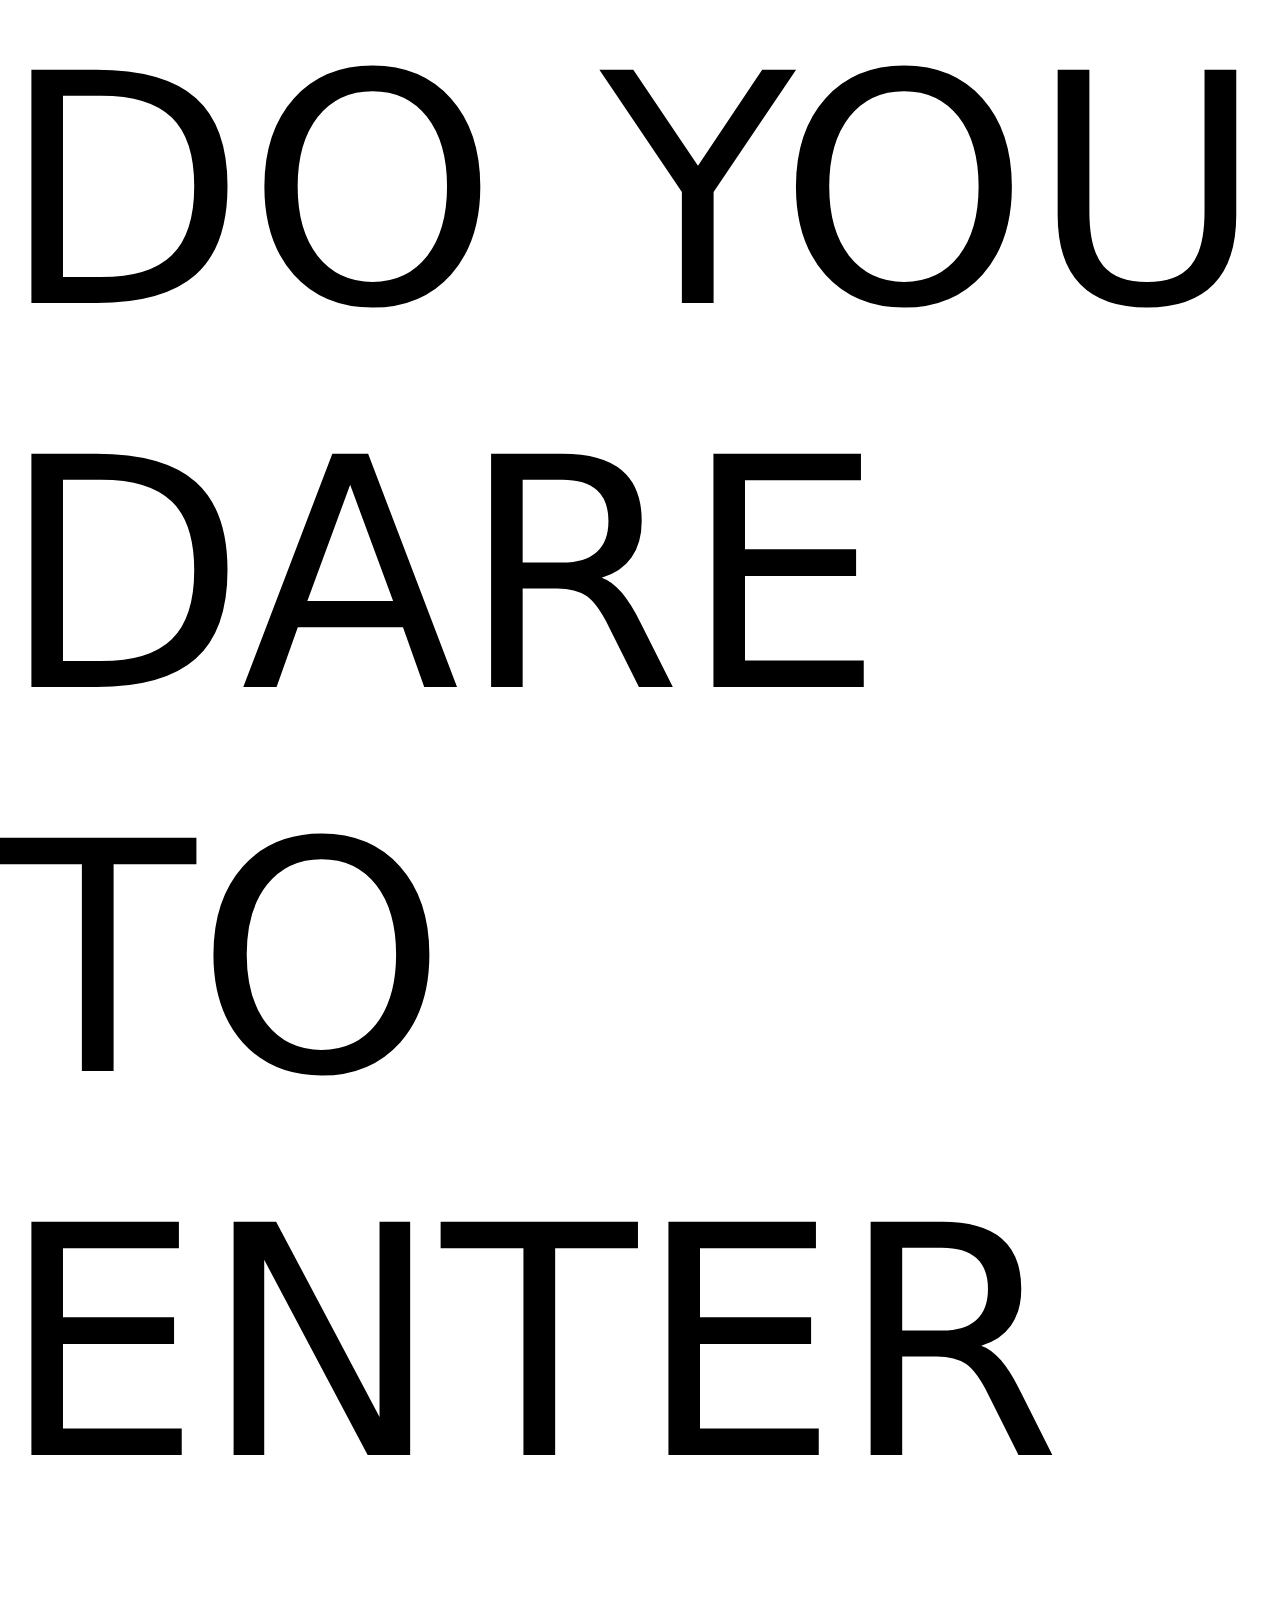
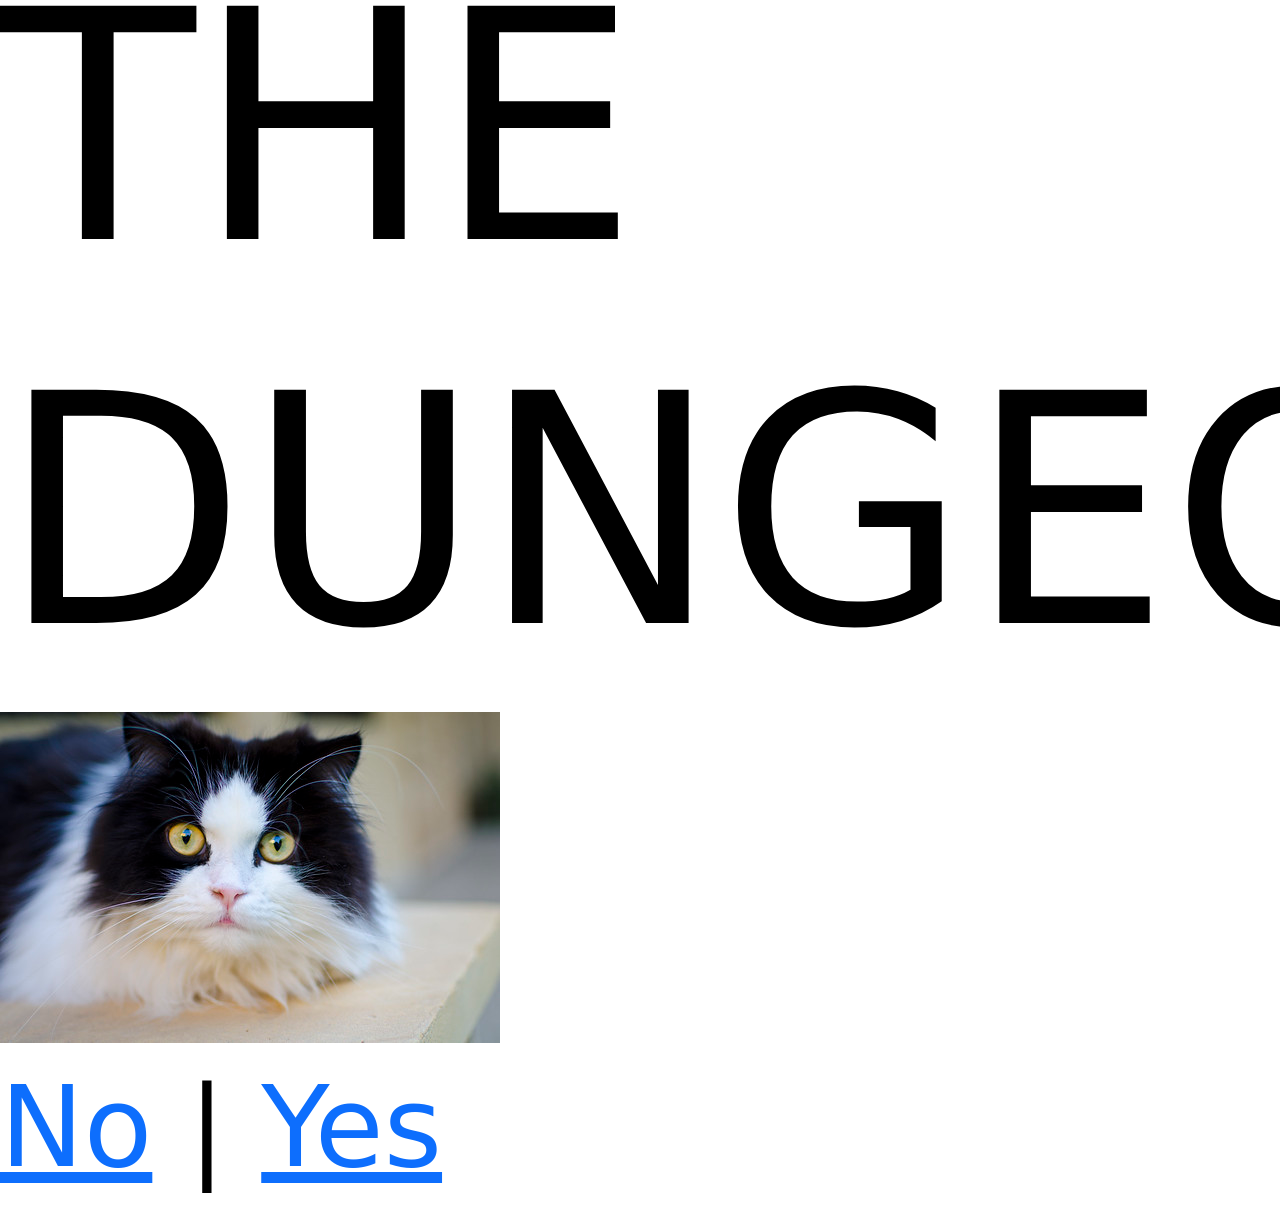
<file: index.html>
<!doctype html>
<html lang="en">
<head>
	<meta charset="utf-8">
	<meta name="viewport" content="width=device-width,initial-scale=1">
	<title>Dungeon Crawl</title>
	<link href="https://cdn.jsdelivr.net/npm/bootstrap@5.3.8/dist/css/bootstrap.min.css" rel="stylesheet">
	<link rel="stylesheet" href="./assets/css/styles.css">
</head>
<body>

	<h1>DO YOU DARE TO ENTER THE DUNGEON?</h1>
	<img src="assets/img/cat.jpg" alt="">
	<p><a href="01.html">No</a> | <a href="02.html">Yes</a></p>
	<script src="https://cdn.jsdelivr.net/npm/bootstrap@5.3.8/dist/js/bootstrap.bundle.min.js"></script>
	<script src="./assets/js/main.js"></script>
</body>
</html>
</file>
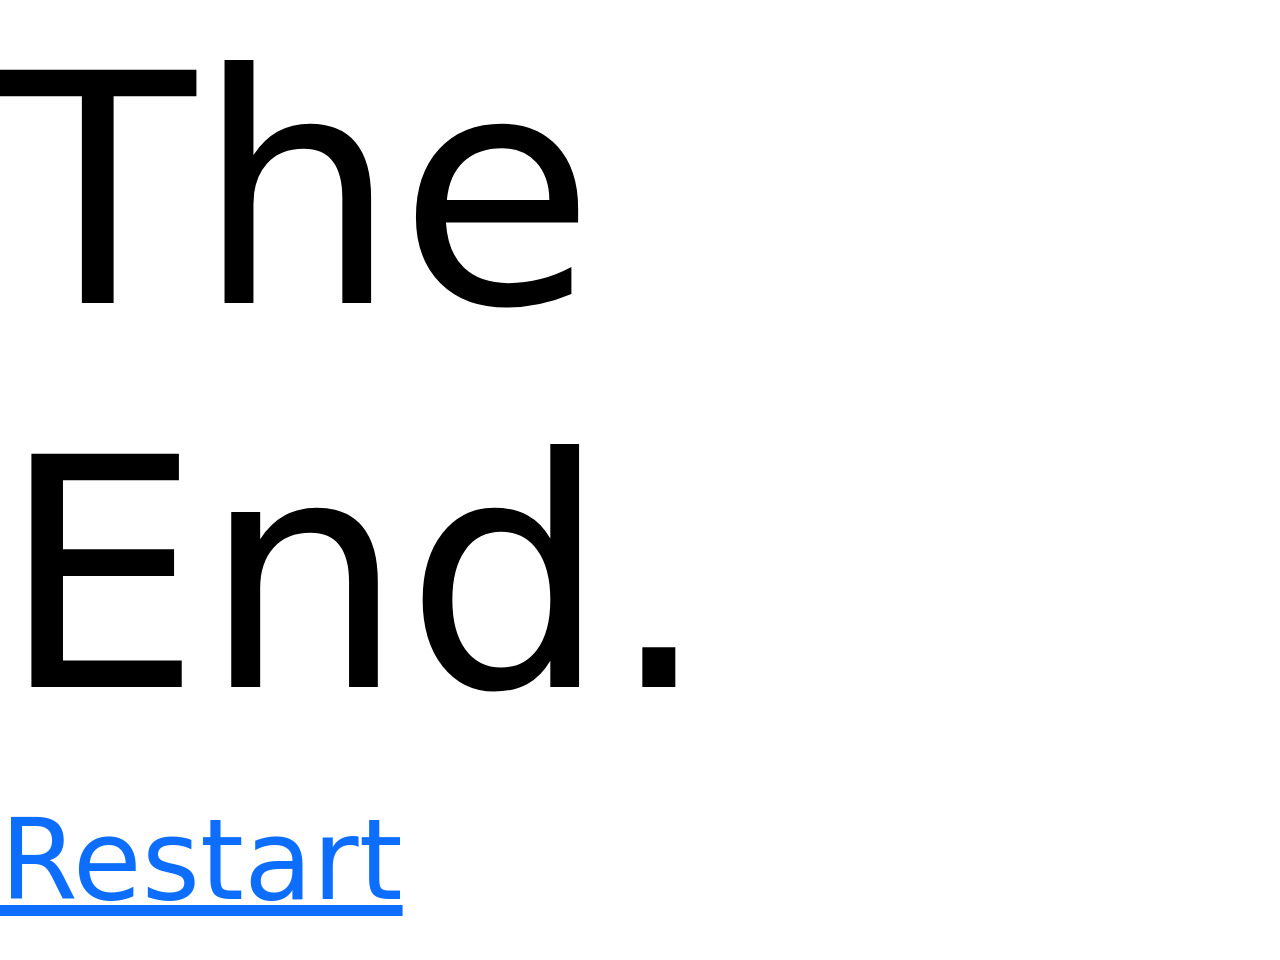
<file: 01.html>
<!doctype html>
<html lang="en">
<head>
	<meta charset="utf-8">
	<meta name="viewport" content="width=device-width,initial-scale=1">
	<title>The End.</title>
	<link href="https://cdn.jsdelivr.net/npm/bootstrap@5.3.8/dist/css/bootstrap.min.css" rel="stylesheet">
	<link rel="stylesheet" href="./assets/css/styles.css">
</head>
<body>

    <h1>The End.</h1>
    <p><a href="index.html">Restart</a> </p>
    <script src="https://cdn.jsdelivr.net/npm/bootstrap@5.3.8/dist/js/bootstrap.bundle.min.js"></script>
    <script src="./assets/js/main.js"></script>
</body>
</html>
</file>
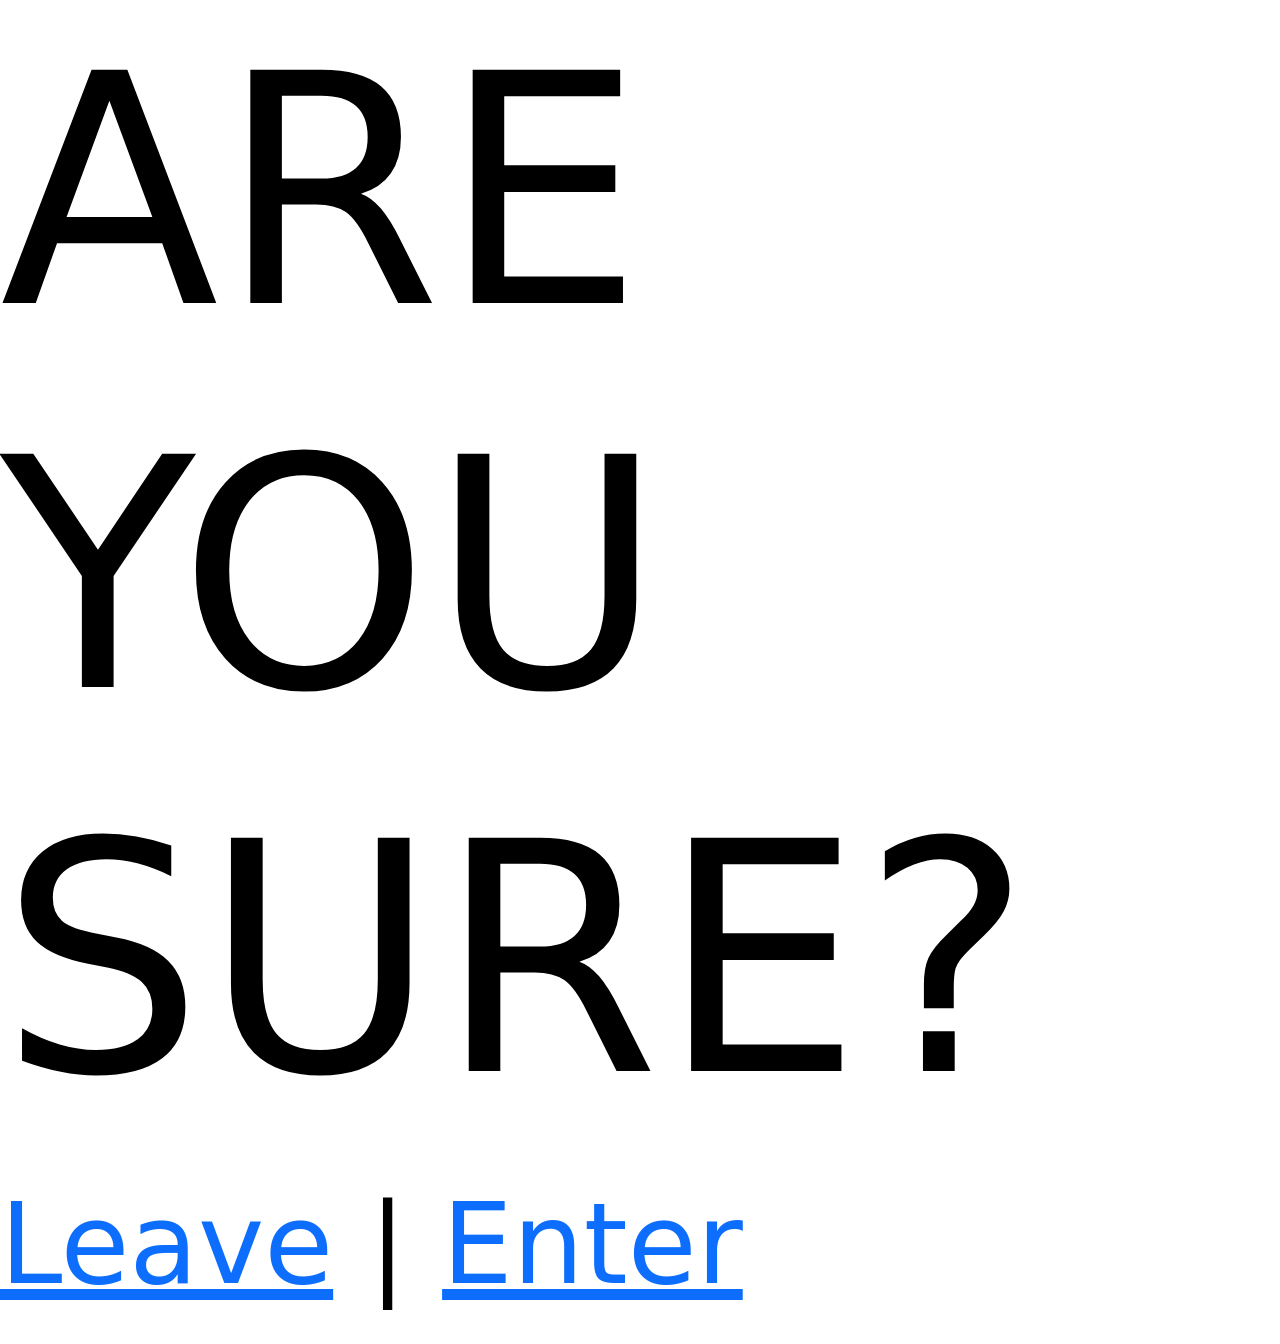
<file: 02.html>
<!doctype html>
<html lang="en">
<head>
	<meta charset="utf-8">
	<meta name="viewport" content="width=device-width,initial-scale=1">
	<title>02</title>
	<link href="https://cdn.jsdelivr.net/npm/bootstrap@5.3.8/dist/css/bootstrap.min.css" rel="stylesheet">
	<link rel="stylesheet" href="./assets/css/styles.css">
</head>
<body>

  <h1>ARE YOU SURE?</h1>
	
	<p><a href="index.html">Leave</a> | <a href="03.html">Enter</a></p>
	<script src="https://cdn.jsdelivr.net/npm/bootstrap@5.3.8/dist/js/bootstrap.bundle.min.js"></script>
	<script src="./assets/js/main.js"></script>
</body>
</html>
</file>
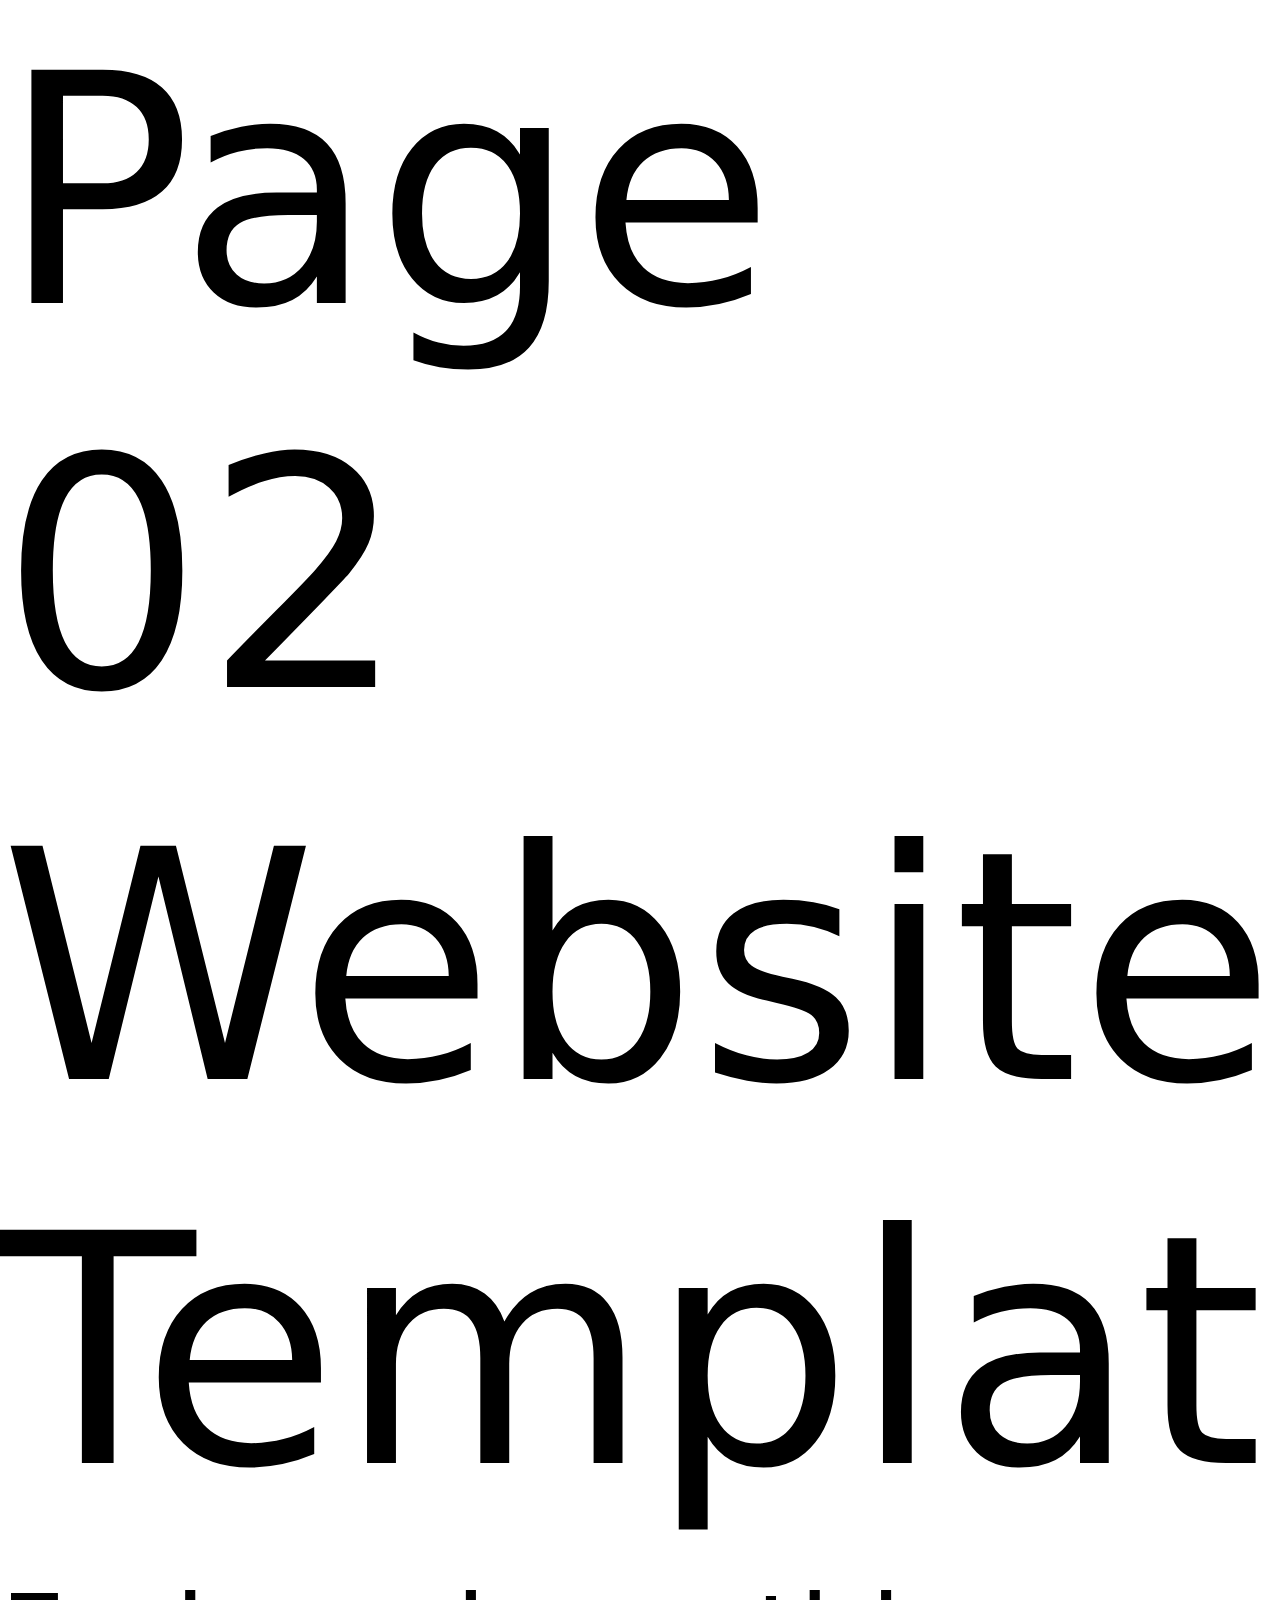
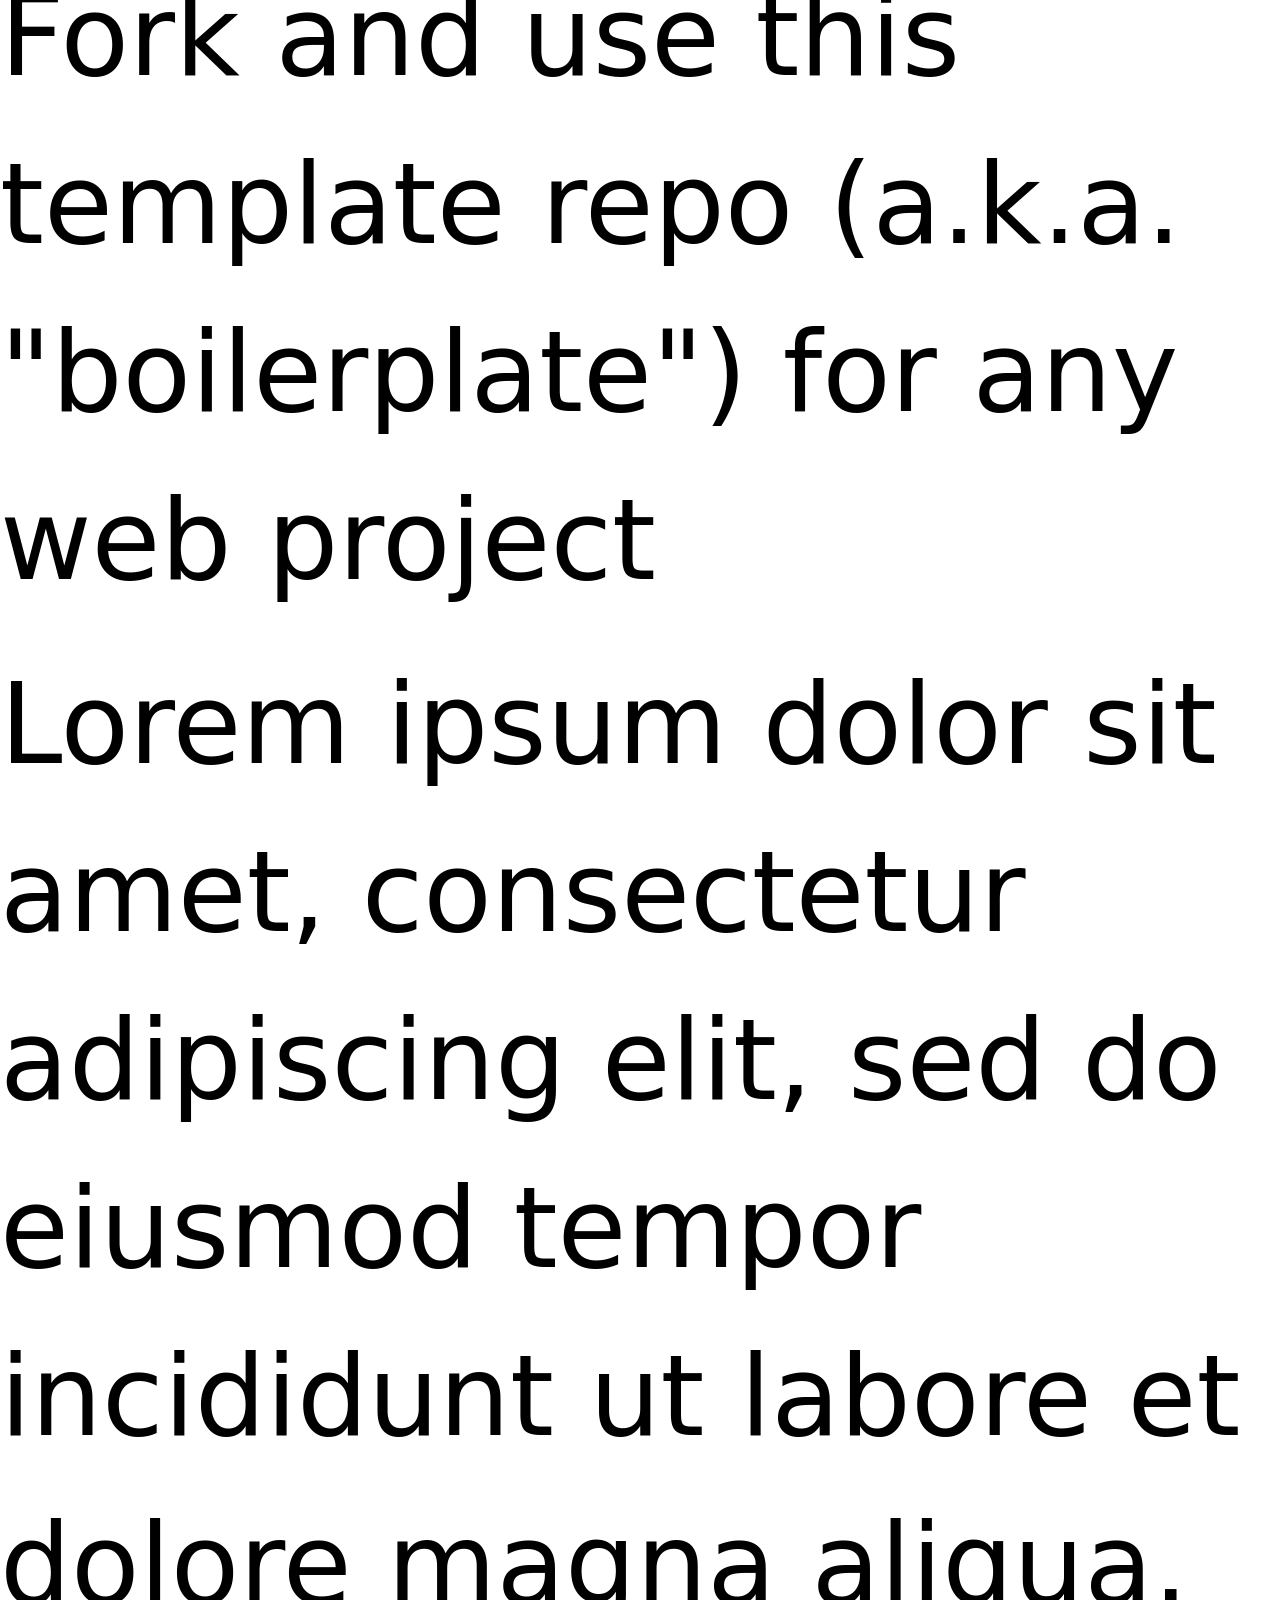
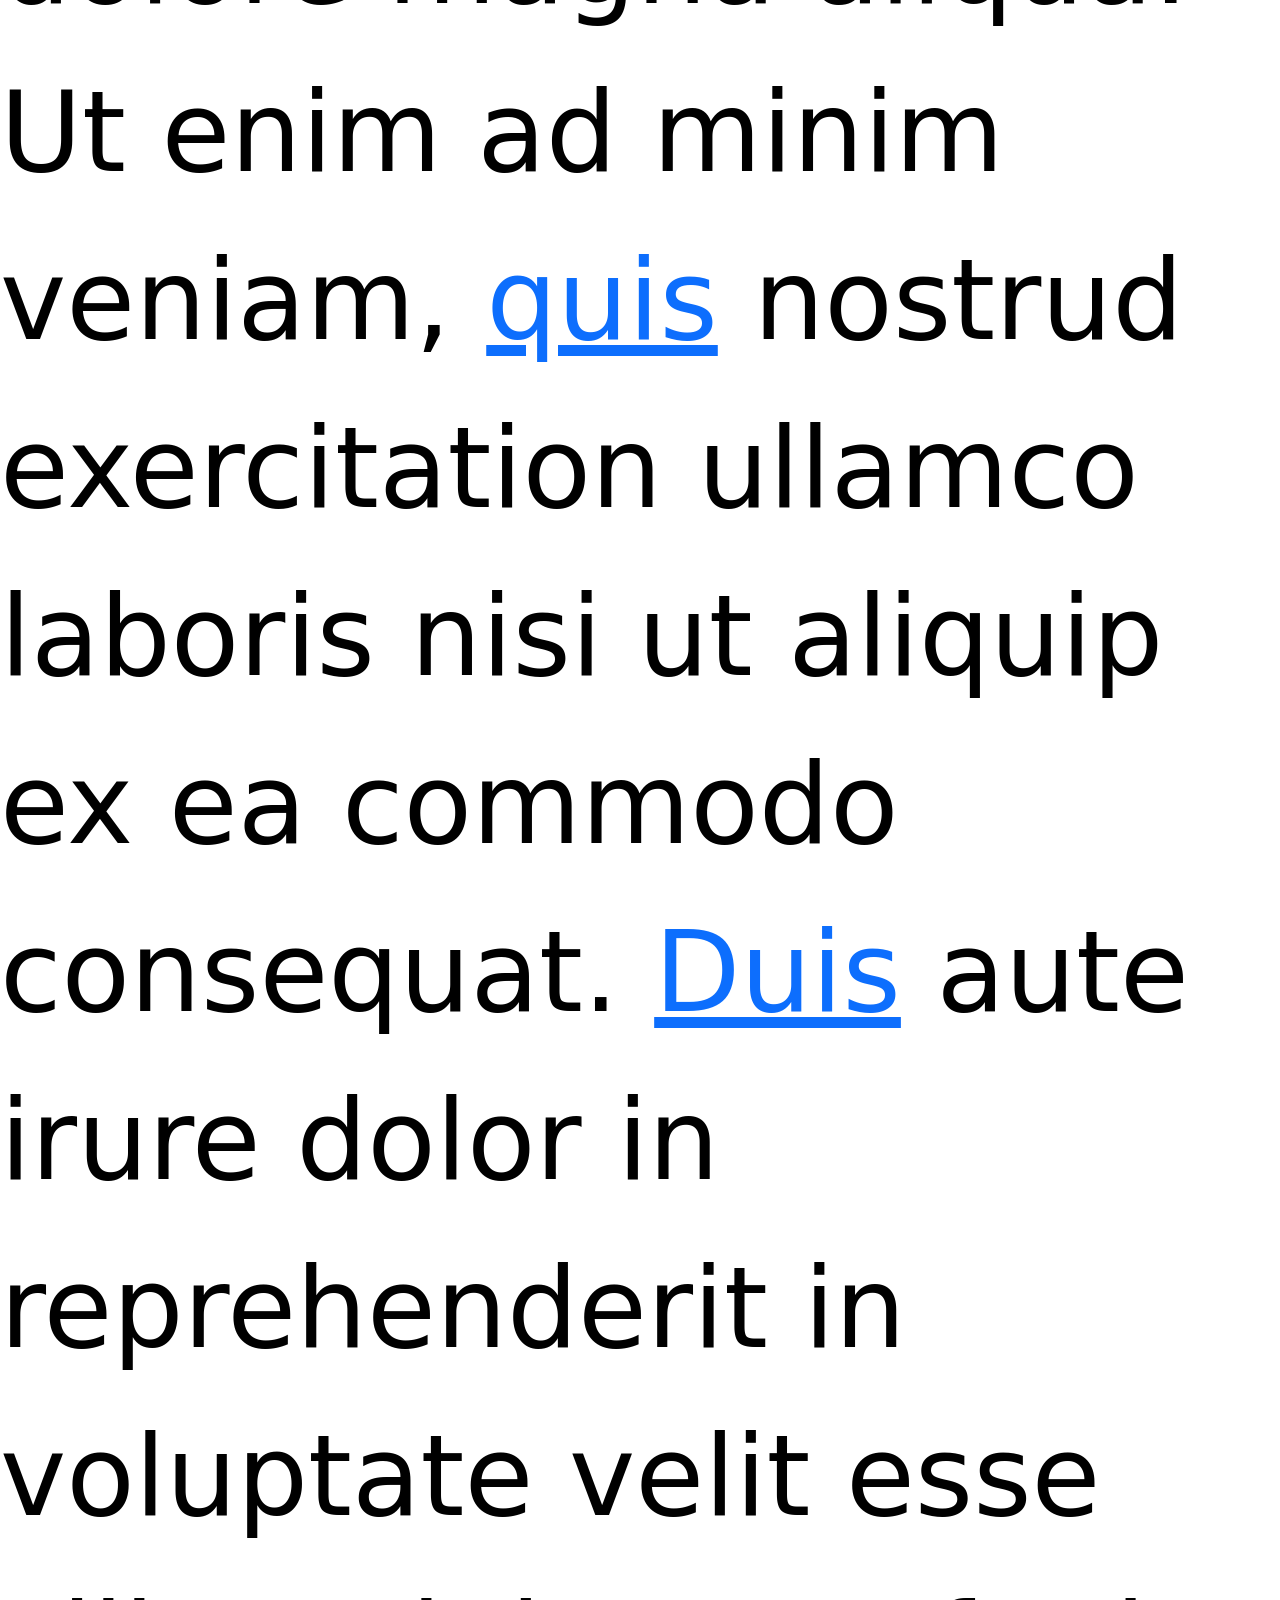
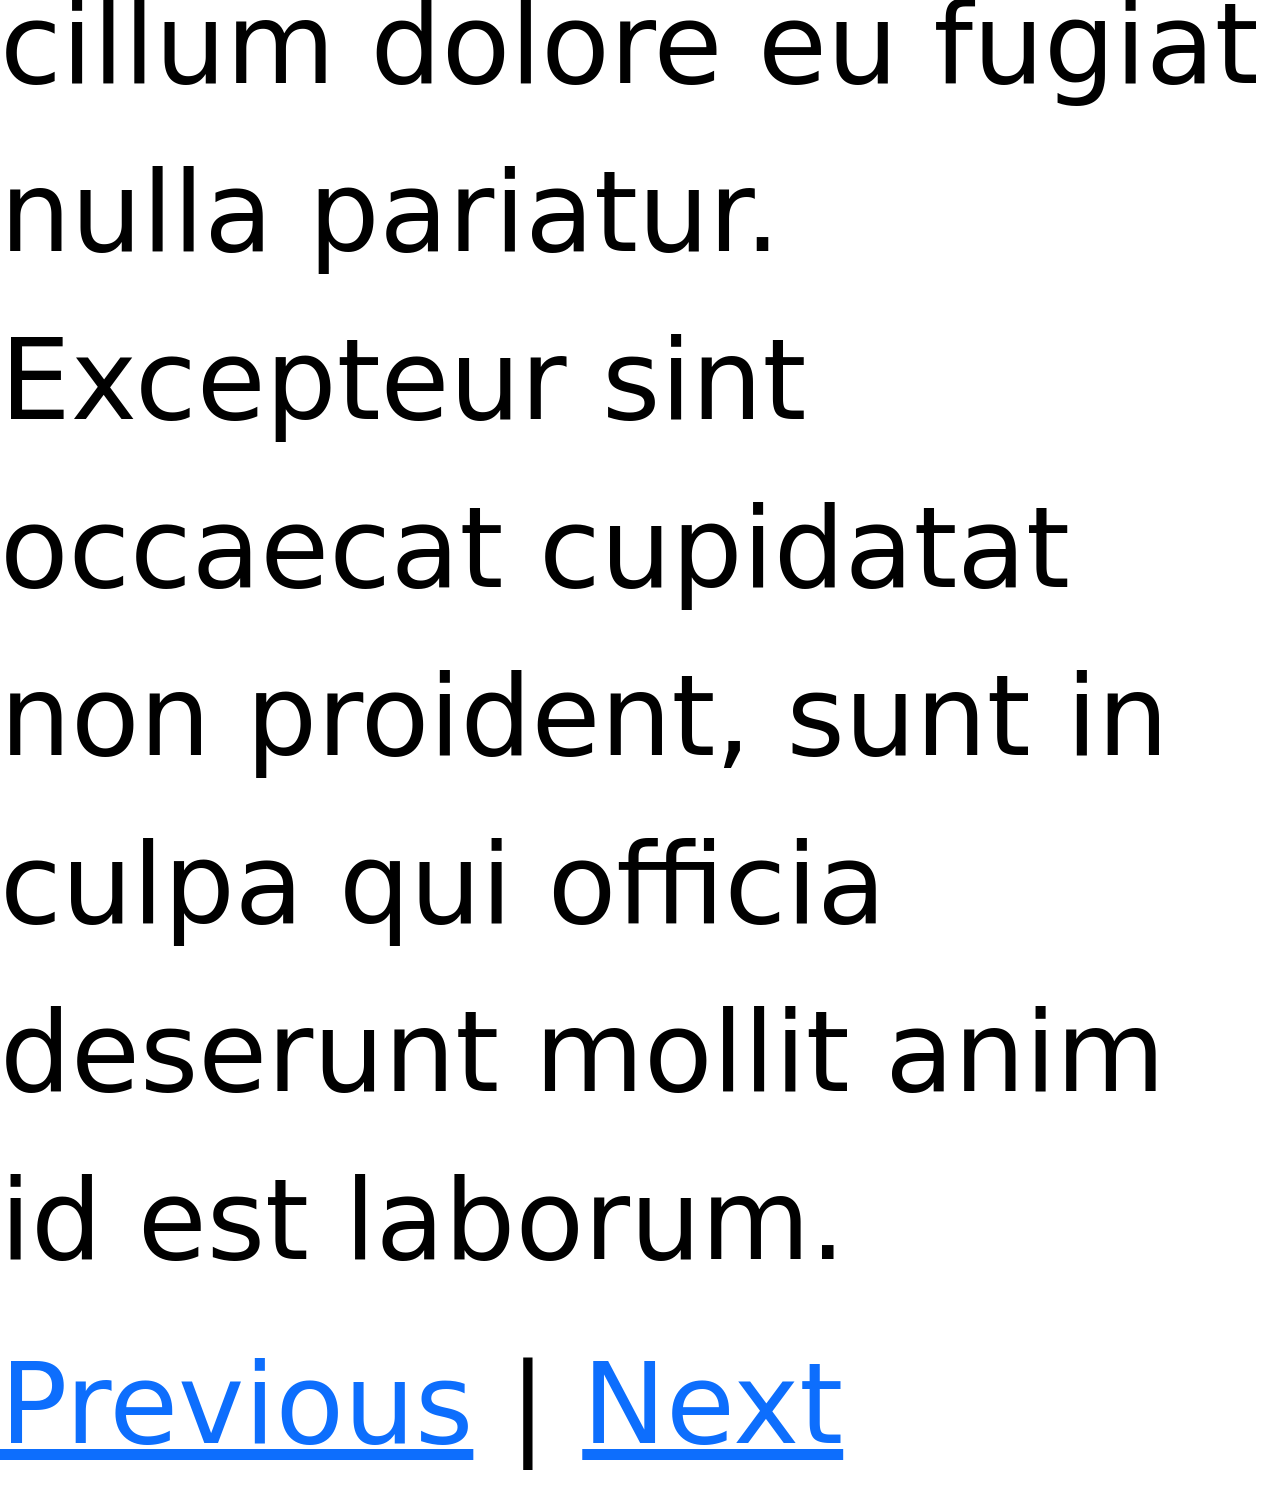
<file: 03.html>
<!doctype html>
<html lang="en">
<head>
	<meta charset="utf-8">
	<meta name="viewport" content="width=device-width,initial-scale=1">
	<title>Website Template</title>
	<link href="https://cdn.jsdelivr.net/npm/bootstrap@5.3.8/dist/css/bootstrap.min.css" rel="stylesheet">
	<link rel="stylesheet" href="./assets/css/styles.css">
</head>
<body>

  <h1>Page 02</h1>
	<h1>Website Template</h1>
	<p>Fork and use this template repo (a.k.a. "boilerplate") for any web project</p>
	
	<p>Lorem ipsum dolor sit amet, consectetur adipiscing elit, sed do eiusmod tempor incididunt ut labore et dolore magna aliqua. Ut enim ad minim veniam, <a href="01.html">quis</a> nostrud exercitation ullamco laboris nisi ut aliquip ex ea commodo consequat. <a href="02.html">Duis</a> aute irure dolor in reprehenderit in voluptate velit esse cillum dolore eu fugiat nulla pariatur. Excepteur sint occaecat cupidatat non proident, sunt in culpa qui officia deserunt mollit anim id est laborum.</p>
	<p><a href="01.html">Previous</a> | <a href="02.html">Next</a></p>
	<script src="https://cdn.jsdelivr.net/npm/bootstrap@5.3.8/dist/js/bootstrap.bundle.min.js"></script>
	<script src="./assets/js/main.js"></script>
</body>
</html>
</file>
<file: assets/css/styles.css>
/* styles.css */

h1 {
	font-size: 20em;
	color: black;
}

p {
	font-size:7em;
	color: black;
}
</file>
